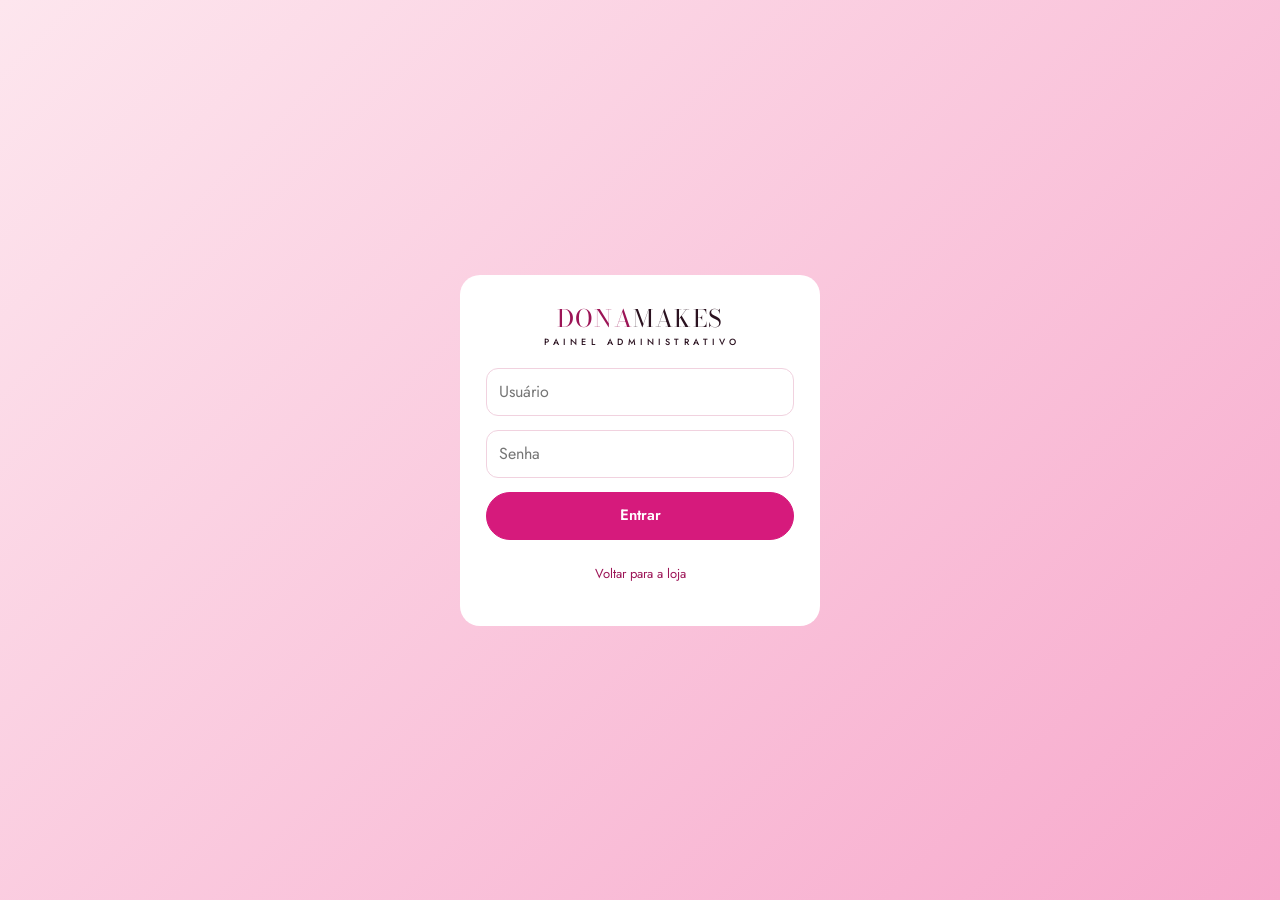
<file: admin.html>
<!DOCTYPE html>
<html lang="pt-BR"><head><meta charset="utf-8"><meta name="robots" content="noindex,nofollow"><meta name="viewport" content="width=device-width,initial-scale=1">
<title>Painel — DONA MAKES</title><link rel="preconnect" href="https://fonts.googleapis.com"><link rel="preconnect" href="https://fonts.gstatic.com" crossorigin><link href="https://fonts.googleapis.com/css2?family=Bodoni+Moda:wght@400;500&family=Jost:wght@400;500;600&display=swap" rel="stylesheet"><meta name="theme-color" content="#d61a7c"><link rel="icon" href="data:image/svg+xml,%3Csvg xmlns=%27http://www.w3.org/2000/svg%27 viewBox=%270 0 32 32%27%3E%3Crect width=%2732%27 height=%2732%27 rx=%278%27 fill=%27%23d61a7c%27/%3E%3Ctext x=%2716%27 y=%2723%27 font-size=%2720%27 text-anchor=%27middle%27 fill=%27white%27 font-family=%27serif%27%3ED%3C/text%3E%3C/svg%3E"><link rel="stylesheet" href="style.css"></head>
<body data-page="admin">
<div class="lg" id="login"><form id="lf"><div class="logo" style="text-align:center">DONA<b>MAKES</b><small>PAINEL ADMINISTRATIVO</small></div>
<input id="u" placeholder="Usuário" autocomplete="username" required><input id="s" type="password" placeholder="Senha" autocomplete="current-password" required>
<button class="b1">Entrar</button><a href="index.html" style="text-align:center;font-size:13px;color:var(--pd)">Voltar para a loja</a></form></div>
<div id="app" hidden><aside><div class="logo">DONA<b>MAKES</b><small>PAINEL</small></div>
<button data-t="dash">Dashboard</button><button data-t="prod">Produtos</button><button data-t="cat">Categorias</button>
<a href="index.html" target="_blank">Ver loja</a><button id="out">Sair</button></aside><main id="mn"></main></div>
<div class="mdl" id="md" hidden></div>
<script src="script.js"></script></body></html>
</file>
<file: style.css>
:root{--r:#fde4ef;--r2:#fff3f8;--p:#e91e8c;--pd:#b5146f;--k:#1a1a1a;--g:#6f6670;--b:#f3d3e2}
*{box-sizing:border-box;margin:0}[hidden]{display:none!important}
body{font-family:system-ui,-apple-system,"Segoe UI",Roboto,sans-serif;color:var(--k);background:#fff;line-height:1.5}
a{color:inherit;text-decoration:none}img{max-width:100%;display:block}
button,input,select,textarea{font:inherit}button{cursor:pointer;border:0}
:focus-visible{outline:2px solid var(--p);outline-offset:2px}
.wrap{max-width:1180px;margin:auto;padding:0 16px}
.hd{position:sticky;top:0;z-index:20;background:#fff;border-bottom:1px solid var(--b);display:flex;align-items:center;justify-content:space-between;padding:10px 16px;gap:12px}
.logo{font-family:Georgia,serif;font-size:22px;letter-spacing:1px;color:var(--pd);line-height:1}
.logo b{color:var(--k);font-weight:400}
.logo small{display:block;font:10px system-ui;letter-spacing:5px;color:var(--k);margin-top:4px}
nav{display:flex;gap:22px;font-size:14px}nav a:hover{color:var(--p)}
.ic{display:flex;gap:4px;align-items:center}
.ic a,.ic button{background:none;font-size:20px;padding:6px;position:relative}
#cc{position:absolute;top:-2px;right:-4px;background:var(--p);color:#fff;font-size:11px;border-radius:9px;padding:0 5px}
#mb{display:none}
@media(max-width:760px){#mb{display:block}nav{display:none;position:absolute;top:100%;left:0;right:0;background:#fff;flex-direction:column;padding:14px 20px;gap:14px;border-bottom:1px solid var(--b)}nav.open{display:flex}}
.hero{background:linear-gradient(135deg,var(--r),#f7a9cc);padding:56px 16px;text-align:center}
.hero h1{font-family:Georgia,serif;font-size:clamp(30px,7vw,56px);color:var(--pd);font-weight:400;line-height:1.1}
.hero p{margin:12px auto 24px;max-width:520px}
.hero .tag{display:inline-block;background:var(--k);color:#fff;font-size:12px;padding:3px 12px;border-radius:12px;margin-bottom:14px}
.b1{display:inline-block;background:var(--p);color:#fff;padding:10px 18px;border-radius:24px;font-weight:600;text-align:center}.b1:hover{background:var(--pd)}
.b2{display:inline-block;background:#fff;color:var(--k);padding:10px 18px;border-radius:24px;border:1px solid var(--k);text-align:center}
.sec{padding:36px 0}.alt{background:var(--r2)}
.sec h2{font-family:Georgia,serif;font-weight:400;font-size:26px;margin-bottom:16px}
.cats{display:grid;grid-template-columns:repeat(2,1fr);gap:12px}
.cat{background:var(--r);border-radius:14px;padding:24px 10px;text-align:center;font-family:Georgia,serif;font-size:18px}.cat span{display:block;font-size:28px}
.cat:hover{background:var(--p);color:#fff}
.grid{display:grid;grid-template-columns:repeat(2,1fr);gap:12px}
@media(min-width:760px){.grid,.cats{grid-template-columns:repeat(4,1fr);gap:18px}}
.cd{border:1px solid var(--b);border-radius:14px;overflow:hidden;background:#fff;display:flex;flex-direction:column}
.im{position:relative;aspect-ratio:1;background:var(--r2);cursor:pointer}.im img{width:100%;height:100%;object-fit:cover}
.tg{position:absolute;top:8px;left:8px;background:var(--p);color:#fff;font-size:11px;padding:2px 8px;border-radius:10px}.tg.off{background:var(--k)}
.bd{padding:10px;display:flex;flex-direction:column;gap:4px;flex:1}
.bd small{color:var(--p);font-size:12px}.bd h3{font-size:15px}.bd p{font-size:12px;color:var(--g);flex:1}
.pr b{color:var(--pd);font-size:17px}.pr s{color:var(--g);font-size:12px;margin-right:6px}
.bt{display:flex;gap:6px;flex-wrap:wrap}.bt>*{flex:1;padding:8px 4px;font-size:12px}
.two{display:grid;gap:14px}@media(min-width:760px){.two{grid-template-columns:repeat(3,1fr)}}
.box{background:#fff;border:1px solid var(--b);border-radius:14px;padding:18px}.box h3{font-family:Georgia,serif;font-weight:400;font-size:18px;margin-bottom:6px}
.box a{color:var(--pd);font-weight:600}
.tb{display:grid;gap:8px;margin-bottom:16px}@media(min-width:760px){.tb{grid-template-columns:2fr 1fr 1fr}}
.tb input,.tb select,.fm input,.fm select,.fm textarea{width:100%;padding:10px 12px;border:1px solid var(--b);border-radius:10px;background:#fff}
.ft{background:var(--k);color:#eee;padding:32px 16px;margin-top:20px;font-size:14px}
.ft .wrap{display:grid;gap:18px}@media(min-width:760px){.ft .wrap{grid-template-columns:2fr 1fr 1fr}}
.ft .logo{color:#fff}.ft .logo b{color:var(--p)}.ft .logo small{color:#fff}.ft a:hover{color:var(--p)}.ft small{color:#aaa}
.wa{position:fixed;right:16px;bottom:16px;width:56px;height:56px;border-radius:50%;background:#25d366;display:flex;align-items:center;justify-content:center;font-size:26px;z-index:30;box-shadow:0 4px 14px #0004}
.dw{position:fixed;top:0;right:0;bottom:0;width:min(390px,100%);background:#fff;z-index:40;transform:translateX(100%);transition:.25s;display:flex;flex-direction:column;box-shadow:-4px 0 20px #0003}.dw.open{transform:none}
.dw header{display:flex;justify-content:space-between;padding:16px;border-bottom:1px solid var(--b);font-family:Georgia,serif;font-size:20px}
.dw .it{display:flex;gap:10px;padding:10px 16px;border-bottom:1px solid var(--b);font-size:14px;align-items:center}
.dw .it img{width:56px;height:56px;border-radius:8px;object-fit:cover}.dw .it div{flex:1}
.dw .ls{flex:1;overflow:auto}.dw footer{padding:16px;display:grid;gap:10px}
.q button{width:24px;height:24px;border-radius:50%;background:var(--r)}
.x{position:absolute;top:10px;right:12px;background:var(--r);border-radius:50%;width:32px;height:32px;z-index:2}
.mdl{position:fixed;inset:0;background:#0008;z-index:50;display:flex;align-items:center;justify-content:center;padding:12px}
.mb{background:#fff;border-radius:16px;max-width:760px;width:100%;max-height:92vh;overflow:auto;padding:18px;position:relative}
.pm{display:grid;gap:16px;margin-top:20px}@media(min-width:700px){.pm{grid-template-columns:1fr 1fr}}
.bigi{width:100%;aspect-ratio:1;object-fit:cover;border-radius:12px;background:var(--r2)}
.th{display:flex;gap:6px;margin:8px 0;flex-wrap:wrap}.th img{width:54px;height:54px;object-fit:cover;border-radius:8px;cursor:pointer}
.th span{position:relative}.th span button{position:absolute;top:-6px;right:-6px;width:20px;height:20px;border-radius:50%;background:var(--k);color:#fff;font-size:11px}
.ts{position:fixed;left:50%;bottom:90px;transform:translateX(-50%);background:var(--k);color:#fff;padding:10px 18px;border-radius:20px;z-index:60;font-size:14px}
.vz{text-align:center;color:var(--g);padding:30px;grid-column:1/-1}
/* admin */
.lg{min-height:100vh;display:flex;align-items:center;justify-content:center;background:linear-gradient(135deg,var(--r),#f7a9cc);padding:16px}
.lg form{background:#fff;padding:28px;border-radius:16px;width:min(360px,100%);display:grid;gap:12px}
.lg input{padding:10px 12px;border:1px solid var(--b);border-radius:10px}
#app{display:flex;min-height:100vh;flex-direction:column;background:#faf6f8}
#app aside{background:var(--k);color:#fff;padding:12px;display:flex;gap:6px;flex-wrap:wrap;align-items:center}
#app aside .logo{color:#fff;margin-right:auto}#app aside .logo b{color:var(--p)}#app aside .logo small{color:#fff}
#app aside button,#app aside a{background:none;color:#ddd;padding:8px 12px;border-radius:8px;font-size:14px}
#app aside .on{background:var(--p);color:#fff}
@media(min-width:900px){#app{flex-direction:row}#app aside{flex-direction:column;align-items:stretch;width:220px;padding:20px 14px}#app aside .logo{margin:0 0 16px}#app aside button,#app aside a{text-align:left}}
#mn{flex:1;padding:18px;min-width:0}#mn h1{font-family:Georgia,serif;font-weight:400;margin-bottom:14px}#mn h2{font-size:18px;margin:20px 0 10px}
.kp{display:grid;grid-template-columns:repeat(2,1fr);gap:12px}@media(min-width:900px){.kp{grid-template-columns:repeat(4,1fr)}}
.kp div{background:#fff;border-radius:12px;padding:16px;font-size:13px;color:var(--g)}.kp b{display:block;font-size:30px;color:var(--pd)}.kp .al b{color:#c62828}
.tw{overflow-x:auto;background:#fff;border-radius:12px}
table{width:100%;border-collapse:collapse;font-size:13px;min-width:720px}th,td{padding:8px;border-bottom:1px solid var(--b);text-align:left}
td img{width:44px;height:44px;border-radius:8px;object-fit:cover}td input{width:78px;padding:6px;border:1px solid var(--b);border-radius:6px}
.sm{padding:5px 10px;border-radius:8px;background:var(--r);font-size:12px;margin-right:4px}.sm.rd{background:#fde0e0;color:#b71c1c}
.on1{color:#2e7d32}.of1{color:#999}
.ls2{list-style:none;padding:0;display:grid;gap:6px}.ls2 li{background:#fff;padding:10px 14px;border-radius:10px;display:flex;justify-content:space-between;gap:8px;align-items:center}
.fm{display:grid;gap:10px;margin-top:14px}.fm label{display:grid;gap:4px;font-size:13px}.r2{display:grid;grid-template-columns:1fr 1fr;gap:10px}
.top{display:flex;justify-content:space-between;align-items:center;gap:8px;margin-bottom:12px}

/* ===== v2: refinamento (proporções, tipografia, animações) ===== */
:root{--p:#d61a7c;--pd:#9c1456;--k:#2b1220;--r:#fde6ee;--r2:#fff6f9;--b:#f1d2df;--g:#745f6b;--fd:"Bodoni Moda","Bodoni 72",Didot,Georgia,serif;--fb:"Jost",system-ui,-apple-system,"Segoe UI",Roboto,sans-serif}
html{scroll-behavior:smooth;scroll-padding-top:72px}
body{font-family:var(--fb);color:var(--k);-webkit-font-smoothing:antialiased}body.lock{overflow:hidden}
.logo,.hero h1,.sec h2,.cat,.box h3,.dw header,#mn h1,.mb h2,.mt{font-family:var(--fd);font-weight:400}
.wrap{padding:0 20px}
.hd{background:#ffffffeb;backdrop-filter:blur(10px);-webkit-backdrop-filter:blur(10px);padding:8px 20px;min-height:64px}
.logo{display:inline-block;font-size:24px;letter-spacing:.06em}
.logo small{font-family:var(--fb);font-size:9px;letter-spacing:.5em;margin-right:-.5em;font-weight:500}
nav{font-size:15px;gap:28px}nav a{padding:6px 0;position:relative}
nav a::after{content:"";position:absolute;left:0;right:0;bottom:0;height:1.5px;background:var(--p);transform:scaleX(0);transform-origin:left;transition:transform .3s}nav a:hover::after{transform:scaleX(1)}
.ic a,.ic button{width:44px;height:44px;display:grid;place-items:center;padding:0;color:var(--k);border-radius:50%;transition:background .2s}.ic a:hover,.ic button:hover{background:var(--r)}
#cc{top:3px;right:1px;min-width:18px;height:18px;line-height:18px;text-align:center;padding:0 4px;font-weight:600}#cc.pop{animation:pop .4s}
@media(max-width:760px){nav{animation:fin .25s}}
.hero{position:relative;overflow:hidden;background:var(--r2);padding:clamp(72px,13vw,140px) 20px}
.hc{position:relative;z-index:1;max-width:780px;margin:auto}
.hero h1{color:var(--k);font-size:clamp(36px,8vw,70px);line-height:1.04;letter-spacing:-.01em}
.hero p{font-size:clamp(16px,2.4vw,19px);margin:18px auto 30px;max-width:540px}
.hero .tag{background:var(--k);font-size:13px;padding:5px 14px;border-radius:20px;margin-bottom:20px}
.hero .b1,.hero .b2{margin:5px}
.sw i{position:absolute;left:-12%;width:124%;height:clamp(56px,10vw,104px);border-radius:60px;transform:rotate(-7deg);clip-path:inset(0 100% 0 0 round 60px);animation:swipe 1.2s cubic-bezier(.65,0,.25,1) forwards}
.sw i:nth-child(1){top:6%;background:#f9bfd3;animation-delay:.1s}.sw i:nth-child(2){top:32%;background:#efd2c4;animation-delay:.3s}
.sw i:nth-child(3){top:58%;background:#ffc0b5;animation-delay:.5s}.sw i:nth-child(4){top:82%;background:#e57aa6;animation-delay:.7s}
.hc>*{animation:fin .8s both}.hc>:nth-child(1){animation-delay:.9s}.hc>:nth-child(2){animation-delay:1s}.hc>:nth-child(3){animation-delay:1.1s}.hc>:nth-child(4){animation-delay:1.2s}.hc>:nth-child(5){animation-delay:1.2s}
.b1,.b2{cursor:pointer;transition:background .2s,color .2s,transform .15s,box-shadow .2s;font-family:var(--fb)}
.b1{background:var(--p);padding:12px 22px}.b1:hover{box-shadow:0 8px 20px -8px var(--p)}.b1:active,.b2:active{transform:scale(.97)}
.b2:hover{background:var(--k);color:#fff}.b1:disabled{background:#cdbfc6;cursor:not-allowed;box-shadow:none}
.b2{padding:12px 22px}
.sec{padding:clamp(44px,7vw,80px) 0}.sec h2{font-size:clamp(28px,4vw,40px);margin-bottom:26px;line-height:1.1}
.rv{opacity:0;transform:translateY(16px);transition:opacity .6s ease,transform .6s ease}.rv.in{opacity:1;transform:none}
.cat{display:flex;flex-direction:column;align-items:center;gap:14px;padding:28px 10px;background:#fff;border:1px solid var(--b);border-radius:18px;font-size:19px}
.cat .dot{width:58px;height:58px;border-radius:50%;font-size:0;background:radial-gradient(circle at 32% 28%,#fffa,transparent 46%),var(--c);box-shadow:inset 0 -7px 14px #0001;transition:transform .4s cubic-bezier(.2,.8,.2,1)}
.cat:hover{background:var(--r2);color:var(--k);border-color:var(--p)}.cat:hover .dot{transform:scale(1.14) rotate(-8deg)}
.cd{border-radius:18px;transition:box-shadow .3s,border-color .3s}.cd:hover{border-color:var(--p);box-shadow:0 14px 30px -16px #9c1456aa}
.im{overflow:hidden;aspect-ratio:1/1}.im img{transition:transform .6s cubic-bezier(.2,.8,.2,1)}.cd:hover .im img{transform:scale(1.07)}
.tg{font-weight:600;font-size:12px;padding:3px 10px}
.bd{padding:14px;gap:6px}.bd small{font-weight:500;font-size:13px}.bd h3{font-size:16px;line-height:1.25;min-height:2.5em;display:-webkit-box;-webkit-line-clamp:2;-webkit-box-orient:vertical;overflow:hidden}
.bd p{font-size:13px;display:-webkit-box;-webkit-line-clamp:2;-webkit-box-orient:vertical;overflow:hidden;flex:0 0 auto;min-height:2.8em}
.pr{margin-top:auto;padding-top:4px}.pr b{font-size:19px}
.bt{margin-top:8px;flex-wrap:nowrap}.bt>*{min-height:42px;padding:0 6px;font-size:13px;display:flex;align-items:center;justify-content:center;border-radius:24px}
.bk{position:fixed;inset:0;background:#2b122070;opacity:0;pointer-events:none;transition:opacity .3s;z-index:35}.bk.on{opacity:1;pointer-events:auto}
.dw{transition:transform .35s cubic-bezier(.2,.8,.2,1)}.dw header{align-items:center;font-size:22px}.dw header .x{flex:none}
.dw .it{padding:12px 16px;gap:12px}.dw .it img{width:60px;height:60px;border-radius:10px}
.q{display:flex;align-items:center;gap:8px}.q button{width:30px;height:30px;font-size:16px;transition:background .2s}.q button:hover{background:var(--p);color:#fff}
.mdl:not([hidden]){animation:fin .25s both}.mb{animation:pop .35s both;border-radius:20px;padding:22px}.mt{font-size:30px;line-height:1.1;margin:4px 0}
.x{transition:background .2s}.x:hover{background:var(--p);color:#fff}
.ts{bottom:100px;max-width:90vw;text-align:center;animation:tin .3s both}
.wa{background:#25d366;transition:transform .2s}.wa:hover{transform:scale(1.08)}.wa svg{display:block}
.box{border-radius:18px;padding:22px}.box h3{font-size:22px}
.ft{padding:44px 20px;margin-top:0}.ft .logo{font-size:22px}
@media(max-width:380px){.logo{font-size:20px}.bd{padding:10px}.bt>*{font-size:12px}}
@keyframes swipe{to{clip-path:inset(0 0 0 0 round 60px)}}
@keyframes fin{from{opacity:0;transform:translateY(14px)}to{opacity:1;transform:none}}
@keyframes pop{0%{transform:scale(.85)}60%{transform:scale(1.15)}100%{transform:scale(1)}}
@keyframes tin{from{opacity:0;transform:translate(-50%,10px)}to{opacity:1;transform:translate(-50%,0)}}
@media(prefers-reduced-motion:reduce){*,*::before,*::after{animation-duration:.01ms!important;animation-delay:0s!important;transition-duration:.01ms!important;scroll-behavior:auto!important}.rv{opacity:1;transform:none}}
.pr{display:flex;flex-wrap:wrap;align-items:baseline;gap:0 8px}.pr b,.pr s{white-space:nowrap}.pr s{margin:0}

/* ===== v3: botões padronizados e alinhamento ===== */
.b1,.b2{display:inline-flex;align-items:center;justify-content:center;min-height:48px;padding:0 26px;border-radius:999px;font-size:15px;font-weight:600;line-height:1;border:1.5px solid transparent;text-align:center}
.b1{border-color:var(--p)}.b1:hover{border-color:var(--pd)}.b2{border-color:var(--k);font-weight:500}
.b1:disabled{border-color:#cdbfc6}
.hero .hc>.b1,.hero .hc>.b2{width:min(260px,100%);margin:6px 5px}
.hc{display:flex;flex-direction:column;align-items:center}.hc p{text-align:center}
.hc>.b1,.hc>.b2{flex:none}
@media(min-width:620px){.hc{flex-direction:row;flex-wrap:wrap;justify-content:center}.hc>.tag,.hc>h1,.hc>p{flex:0 0 100%;display:block;text-align:center}.hc>.tag{flex:none;margin-bottom:20px}.hc{gap:0}.hc>.tag{margin-inline:auto;display:block;width:max-content}}
.bt{display:grid;grid-template-columns:1fr 1fr;gap:8px}.bt>*{min-height:44px;padding:0 4px;font-size:13px;width:100%;flex:none}
.bt .b1,.bt .b2{border-width:1.5px}
.mb .bt{grid-template-columns:1fr}.mb .bt>*{font-size:15px}
.more{display:flex;justify-content:center;margin-top:32px}
.sec h2{text-align:center}.vz{text-align:center}
.wa{width:60px;height:60px;display:grid;place-items:center;padding:0;right:18px;bottom:18px}.wa svg{width:32px;height:32px}
.dw footer .b1{width:100%}
.ft .wrap{gap:26px}
@media(max-width:759px){.ft .wrap{text-align:center;justify-items:center}.ft .logo{text-align:center}}
.box{text-align:center;display:flex;flex-direction:column;align-items:center;gap:4px}.box a{margin-top:8px}
.lg form .b1{width:100%}.top .b1{min-height:42px;padding:0 18px;font-size:14px}
.fm .b1{width:100%}
#sobre p{margin:0 auto;text-align:center;max-width:640px;font-size:17px;line-height:1.7}
.tb{max-width:900px;margin-inline:auto}#cnt{text-align:center}
.dw{box-shadow:none;visibility:hidden;transition:transform .35s cubic-bezier(.2,.8,.2,1),visibility 0s .35s}
.dw.open{box-shadow:-6px 0 28px #2b122040;visibility:visible;transition:transform .35s cubic-bezier(.2,.8,.2,1)}
.bt{grid-template-columns:repeat(2,minmax(0,1fr))}.mb .bt{grid-template-columns:minmax(0,1fr)}
@media(max-width:360px){.bt>*{font-size:11.5px;padding:0 2px}}

/* ===== v4: painel admin responsivo ===== */
#app aside .logo{margin-right:0}
#app aside button,#app aside a{display:flex;align-items:center;justify-content:center;min-height:44px;padding:0 12px;border-radius:12px;font-size:14px;font-weight:500;background:#ffffff14;color:#f0e4ea;transition:background .2s}
#app aside button:hover,#app aside a:hover{background:#ffffff26}#app aside .on,#app aside .on:hover{background:var(--p);color:#fff}
@media(max-width:899px){
 #app aside{display:grid;grid-template-columns:repeat(6,1fr);gap:8px;padding:14px 16px;position:sticky;top:0;z-index:10}
 #app aside .logo{grid-column:1/-1;margin-bottom:4px}
 #app aside [data-t]{grid-column:span 2}#app aside a,#app aside #out{grid-column:span 3}
 #app aside #out{background:#ffffff0d}
 #mn{padding:20px 16px 40px}
 .tw{background:none;overflow:visible;border-radius:0}
 table,tbody{display:block;min-width:0}
 tbody>tr:first-child{display:none}
 tbody{display:grid;gap:12px}
 tr{display:grid;grid-template-columns:repeat(6,1fr);gap:10px 8px;background:#fff;border:1px solid var(--b);border-radius:16px;padding:14px;align-items:end}
 td{border:0;padding:0;min-width:0}
 td:nth-child(1){grid-column:1/2;grid-row:1/3;align-self:center}td:nth-child(1) img{width:100%;height:auto;aspect-ratio:1;object-fit:cover}
 td:nth-child(2){grid-column:2/7;grid-row:1;font-weight:600;font-size:15px;align-self:end;padding-left:6px}
 td:nth-child(3){grid-column:2/7;grid-row:2;color:var(--g);align-self:start;padding-left:6px}
 td:nth-child(4){grid-column:1/3}td:nth-child(5){grid-column:3/5}td:nth-child(6){grid-column:5/7}
 td:nth-child(4)::before{content:"Preço (R$)"}td:nth-child(5)::before{content:"Promoção"}td:nth-child(6)::before{content:"Estoque"}
 td:nth-child(n+4):nth-child(-n+6)::before{display:block;font-size:12px;color:var(--g);margin-bottom:4px}
 td input{width:100%;min-height:44px;padding:0 10px;font-size:16px}
 td:nth-child(7){grid-column:1/3}td:nth-child(8){grid-column:3/7;display:flex;gap:8px}
 td .sm{width:100%;min-height:44px;margin:0;font-size:14px;font-weight:500}td:nth-child(8) .sm{flex:1}
}
@media(min-width:640px) and (max-width:899px){tbody{grid-template-columns:repeat(2,1fr)}}
.sm{display:inline-flex;align-items:center;justify-content:center;min-height:34px;padding:0 14px;border-radius:10px;font-weight:500;transition:filter .2s}.sm:hover{filter:brightness(.95)}
.sm.on1{background:#e3f4e5}.sm.of1{background:#eee}
.ls2 li{min-height:56px}.ls2 li>span:first-child{flex:1;min-width:0}.ls2 li>span:last-child{display:flex;gap:8px;flex:none}.ls2 li .sm{min-height:40px;margin:0}
.top{flex-wrap:wrap}.top .b1{white-space:nowrap}
#mn>.top+p{margin-bottom:14px}
#mn .top input{min-height:48px}#mn .top .b1{min-height:48px}
.fm input,.fm select,.fm textarea{min-height:46px;border-radius:12px;font-size:16px}.fm textarea{padding-top:10px}
.fm input[type=file]{padding:6px;min-height:0;font-size:14px}.fm input[type=file]::file-selector-button{background:var(--r);border:0;border-radius:8px;padding:9px 14px;margin-right:10px;font:inherit;font-weight:500;cursor:pointer}
.fm .b1{margin-top:6px}.mb h2{font-size:26px;padding-right:44px}
.lg form{padding:32px 26px;border-radius:20px;gap:14px}.lg input{min-height:48px;font-size:16px;border-radius:12px}.lg form .logo{margin-bottom:6px}
.lg form>a{display:flex;justify-content:center;min-height:40px;align-items:center}
.kp div{border-radius:16px;padding:18px}
@media(max-width:899px){#app aside{position:static}}
@media(max-width:639px){#nc{flex:1 1 100%}#nc+.b1{flex:1 1 100%}}
@media(min-width:640px){#nc{min-height:48px}}
</file>
